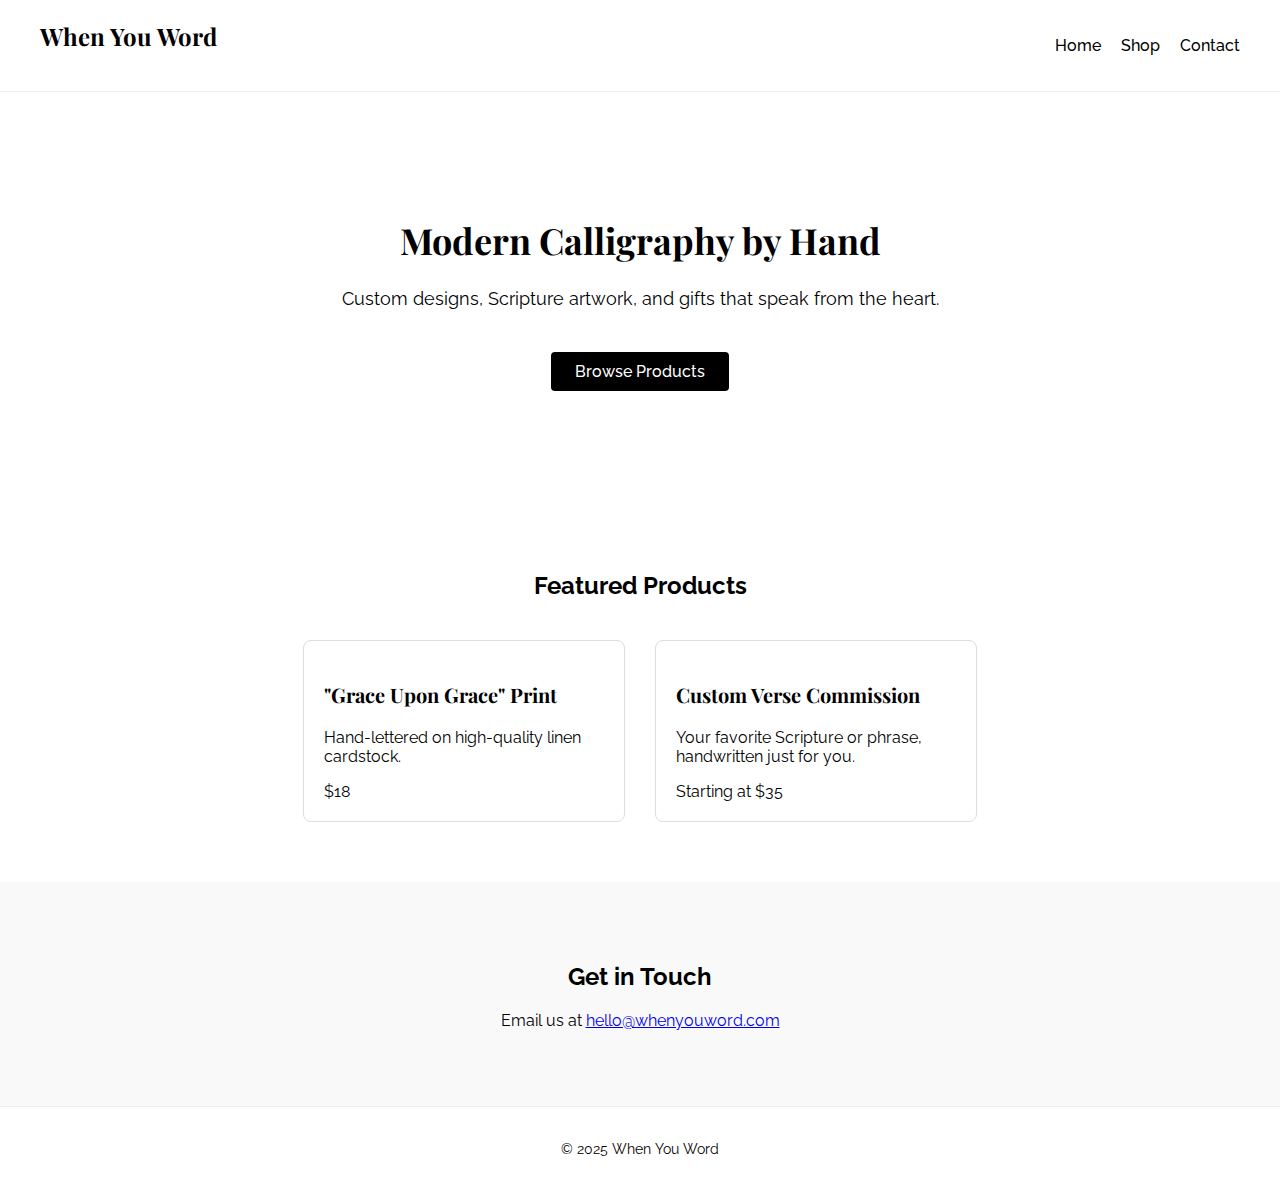
<file: index.html>
<!DOCTYPE html>
<html lang="en">
<head>
  <meta charset="UTF-8" />
  <meta name="viewport" content="width=device-width, initial-scale=1" />
  <title>When You Word</title>
  <link rel="stylesheet" href="style.css" />
  <link href="https://fonts.googleapis.com/css2?family=Playfair+Display:wght@400;700&family=Raleway:wght@300;500&display=swap" rel="stylesheet">
</head>
<body>

  <nav class="navbar">
    <div class="logo">When You Word</div>
    <ul>
      <li><a href="#home">Home</a></li>
      <li><a href="#shop">Shop</a></li>
      <li><a href="#contact">Contact</a></li>
    </ul>
  </nav>

  <section id="home" class="hero">
    <h1>Modern Calligraphy by Hand</h1>
    <p>Custom designs, Scripture artwork, and gifts that speak from the heart.</p>
    <a href="#shop" class="btn">Browse Products</a>
  </section>

  <section id="shop" class="shop">
    <h2>Featured Products</h2>
    <div class="products">
      <div class="product-card">
        <h3>"Grace Upon Grace" Print</h3>
        <p>Hand-lettered on high-quality linen cardstock.</p>
        <span>$18</span>
      </div>
      <div class="product-card">
        <h3>Custom Verse Commission</h3>
        <p>Your favorite Scripture or phrase, handwritten just for you.</p>
        <span>Starting at $35</span>
      </div>
    </div>
  </section>

  <section id="contact" class="contact">
    <h2>Get in Touch</h2>
    <p>Email us at <a href="mailto:hello@whenyouword.com">hello@whenyouword.com</a></p>
  </section>

  <footer class="footer">
    <p>&copy; 2025 When You Word</p>
  </footer>

  <script src="script.js"></script>
</body>
</html>
</file>
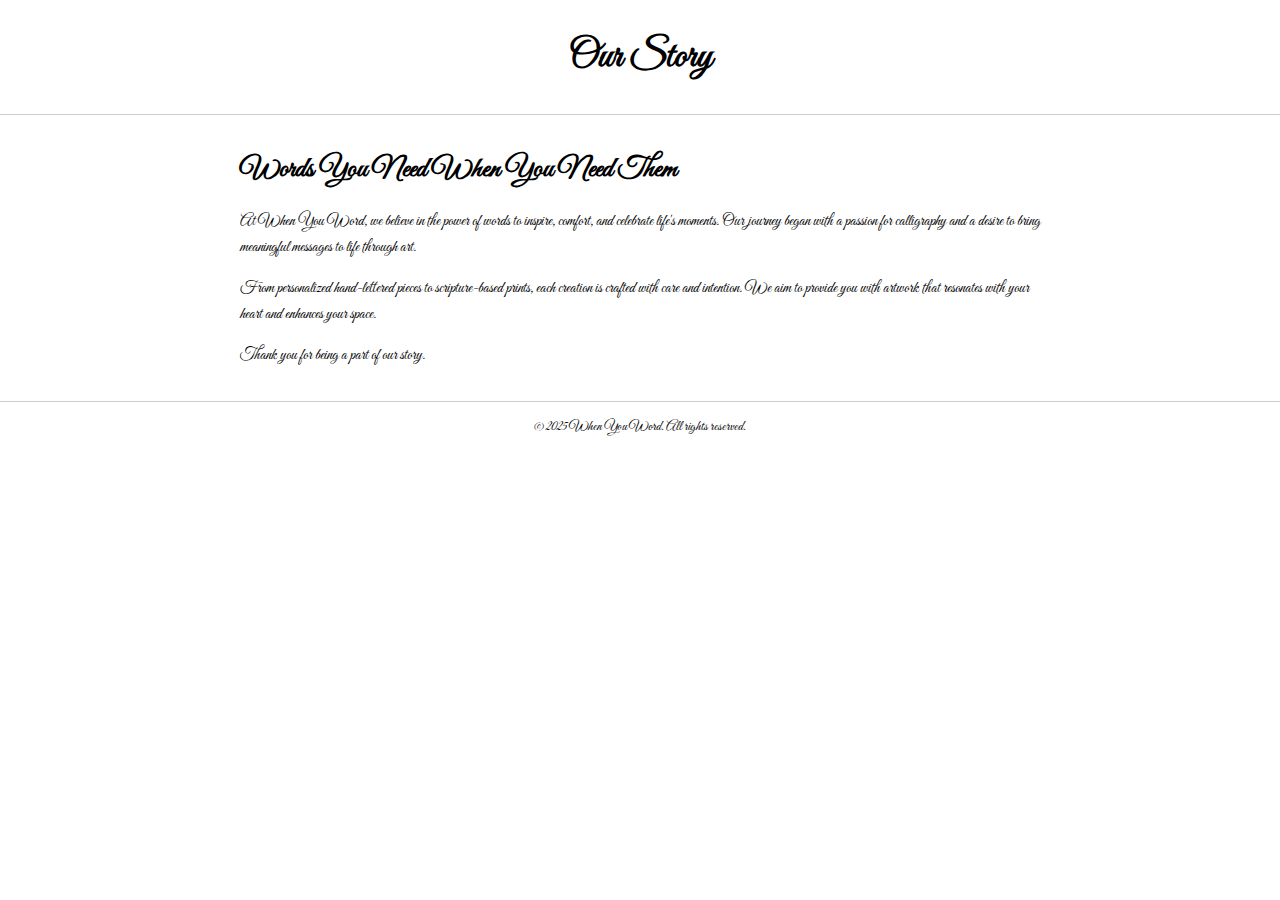
<file: our-story.html>
<!DOCTYPE html>
<html lang="en">
<head>
  <meta charset="UTF-8" />
  <meta name="viewport" content="width=device-width, initial-scale=1.0" />
  <title>Our Story – When You Word</title>
  <link rel="stylesheet" href="style.css" />
  <link href="https://fonts.googleapis.com/css2?family=Great+Vibes&display=swap" rel="stylesheet">
  <style>
    body {
      font-family: 'Great Vibes', cursive;
      background-color: #fff;
      color: #000;
      margin: 0;
      padding: 0;
    }
    header {
      padding: 2rem;
      text-align: center;
      border-bottom: 1px solid #ccc;
    }
    header h1 {
      font-size: 2.5rem;
      margin: 0;
    }
    .story-content {
      max-width: 800px;
      margin: 2rem auto;
      padding: 0 1rem;
      line-height: 1.6;
    }
    .story-content h2 {
      font-size: 1.8rem;
      margin-bottom: 1rem;
    }
    .story-content p {
      margin-bottom: 1rem;
    }
    footer {
      text-align: center;
      padding: 1rem;
      border-top: 1px solid #ccc;
      font-size: 0.9rem;
    }
  </style>
</head>
<body>
  <header>
    <h1>Our Story</h1>
  </header>
  <main class="story-content">
    <h2>Words You Need When You Need Them</h2>
    <p>
      At When You Word, we believe in the power of words to inspire, comfort, and celebrate life's moments. Our journey began with a passion for calligraphy and a desire to bring meaningful messages to life through art.
    </p>
    <p>
      From personalized hand-lettered pieces to scripture-based prints, each creation is crafted with care and intention. We aim to provide you with artwork that resonates with your heart and enhances your space.
    </p>
    <p>
      Thank you for being a part of our story.
    </p>
  </main>
  <footer>
    &copy; 2025 When You Word. All rights reserved.
  </footer>
</body>
</html>
</file>
<file: style.css>
body {
  margin: 0;
  font-family: 'Raleway', sans-serif;
  background: #fff;
  color: #000;
}

.navbar {
  display: flex;
  justify-content: space-between;
  padding: 20px 40px;
  background: #fff;
  border-bottom: 1px solid #eee;
  position: sticky;
  top: 0;
  z-index: 10;
}

.logo {
  font-family: 'Playfair Display', serif;
  font-size: 24px;
  font-weight: 700;
}

.navbar ul {
  list-style: none;
  display: flex;
  gap: 20px;
}

.navbar a {
  text-decoration: none;
  color: #000;
  font-weight: 500;
}

.hero {
  text-align: center;
  padding: 100px 20px;
}

.hero h1 {
  font-family: 'Playfair Display', serif;
  font-size: 36px;
}

.hero p {
  font-size: 18px;
  margin-top: 10px;
}

.btn {
  display: inline-block;
  margin-top: 25px;
  padding: 10px 24px;
  background-color: #000;
  color: white;
  text-decoration: none;
  border-radius: 4px;
  font-weight: 500;
  transition: background 0.3s ease;
}

.btn:hover {
  background: #333;
}

.shop {
  padding: 60px 40px;
  text-align: center;
}

.products {
  display: flex;
  flex-wrap: wrap;
  justify-content: center;
  gap: 30px;
  margin-top: 40px;
}

.product-card {
  width: 280px;
  padding: 20px;
  border: 1px solid #ddd;
  border-radius: 8px;
  background: #fff;
  text-align: left;
}

.product-card img {
  width: 100%;
  border-radius: 6px;
  margin-bottom: 10px;
}

.product-card h3 {
  font-family: 'Playfair Display', serif;
  font-size: 20px;
}

.contact {
  padding: 60px 40px;
  background: #f9f9f9;
  text-align: center;
}

.footer {
  text-align: center;
  padding: 20px;
  font-size: 14px;
  background: white;
  border-top: 1px solid #eee;
}

.buy-btn {
  background: black;
  color: white;
  border: none;
  padding: 10px 20px;
  border-radius: 4px;
  font-size: 16px;
  margin-top: 10px;
  cursor: pointer;
}
</file>
